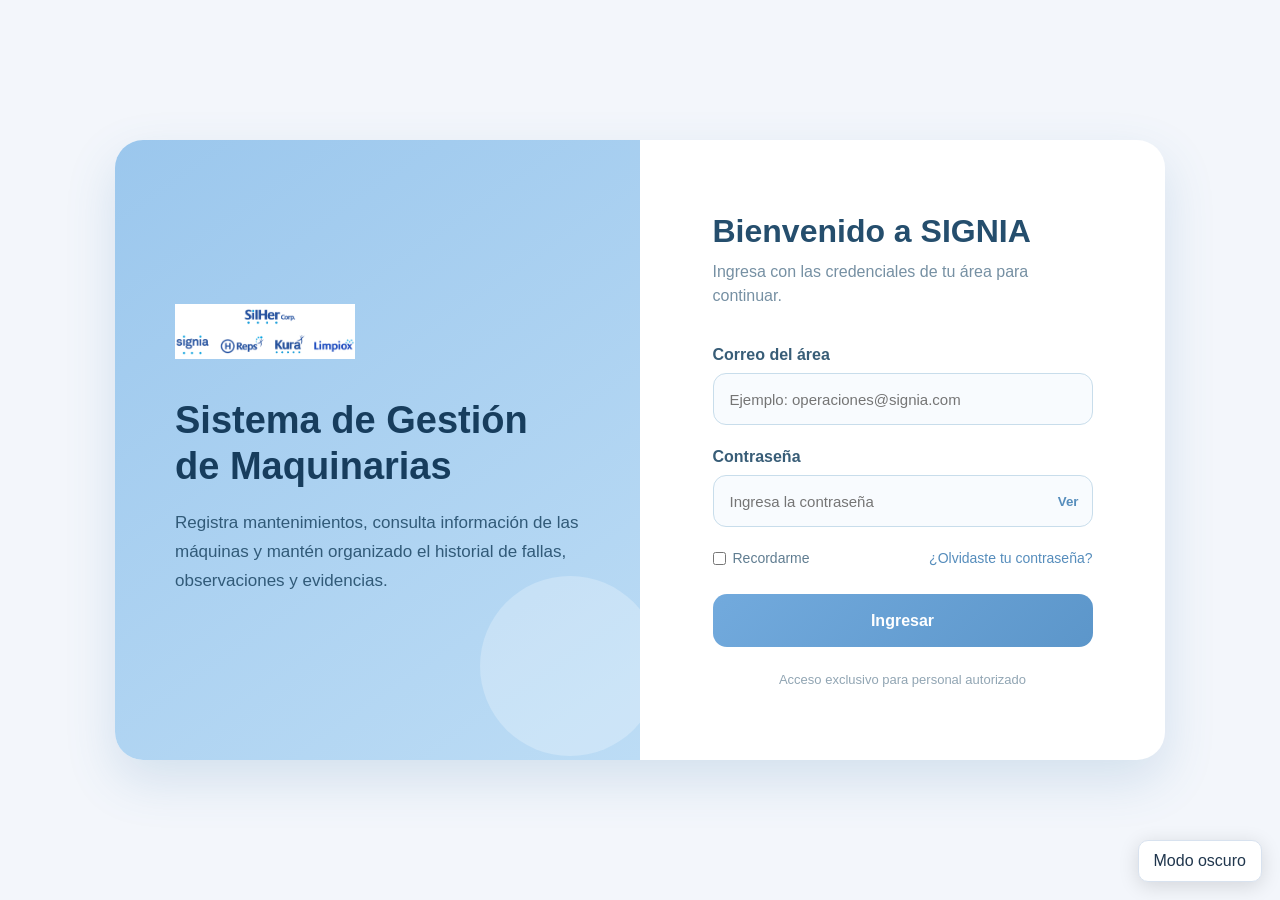
<file: index.html>
<!DOCTYPE html>
<html lang="es">

<head>
    <script src="js/config.js"></script>
    <meta charset="UTF-8">

    <meta
        name="viewport"
        content="width=device-width, initial-scale=1.0"
    >

    <title>Iniciar sesión | SIGNIA</title>

    <link
        rel="stylesheet"
        href="css/estilos.css"
    >
    <link rel="stylesheet" href="css/interfaz.css">
    <script src="js/interfaz.js"></script>
</head>
<body>

    <main class="contenedor-login">

        <!-- PANEL INFORMATIVO -->

        <section class="panel-informativo">

            <div class="contenido-panel">

                <div class="logo-temporal">

                    <img
                        src="css/imagenes/logo-signia.png"
                        alt="Logo de SIGNIA"
                        class="logo"
                    >

                </div>

                <h1>
                    Sistema de Gestión de Maquinarias
                </h1>

                <p>
                    Registra mantenimientos, consulta
                    información de las máquinas y mantén
                    organizado el historial de fallas,
                    observaciones y evidencias.
                </p>

                <div class="decoracion"></div>

            </div>

        </section>


        <!-- PANEL DE INICIO DE SESIÓN -->

        <section class="panel-login">

            <form
                class="formulario-login"
                id="formularioLogin"
            >

                <h2>Bienvenido a SIGNIA</h2>

                <p class="subtitulo">
                    Ingresa con las credenciales
                    de tu área para continuar.
                </p>


                <!-- CORREO -->

                <div class="grupo-campo">

                    <label for="usuario">
                        Correo del área
                    </label>

                    <input
                        type="email"
                        id="usuario"
                        name="usuario"
                        placeholder="Ejemplo: operaciones@signia.com"
                        autocomplete="username"
                        maxlength="200"
                        required
                    >

                </div>


                <!-- CONTRASEÑA -->

                <div class="grupo-campo">

                    <label for="contrasena">
                        Contraseña
                    </label>

                    <div class="campo-contrasena">

                        <input
                            type="password"
                            id="contrasena"
                            name="contrasena"
                            placeholder="Ingresa la contraseña"
                            autocomplete="current-password"
                            required
                        >

                        <button
                            type="button"
                            id="mostrarContrasena"
                            class="boton-mostrar"
                            aria-label="Mostrar contraseña"
                        >
                            Ver
                        </button>

                    </div>

                </div>


                <!-- OPCIONES -->

                <div class="opciones-login">

                    <label class="recordar">

                        <input
                            type="checkbox"
                            id="recordarme"
                        >

                        Recordarme

                    </label>

                    <a
                        href="#"
                        class="enlace"
                        id="olvidasteContrasena"
                    >
                        ¿Olvidaste tu contraseña?
                    </a>

                </div>


                <!-- BOTÓN DE INGRESO -->

                <button
                    type="submit"
                    class="boton-ingresar"
                    id="botonIngresar"
                >
                    Ingresar
                </button>


                <!-- MENSAJES -->

                <p
                    id="mensajeLogin"
                    aria-live="polite"
                ></p>


                <p class="mensaje-seguridad">
                    Acceso exclusivo para personal autorizado
                </p>

            </form>

        </section>

    </main>


    <script>

        // =================================================
        // CONFIGURACIÓN API
        // =================================================

        const API_URL = window.SIGNIA_CONFIG.API_URL;


        // =================================================
        // ELEMENTOS DEL FORMULARIO
        // =================================================

        const formulario =
            document.getElementById(
                "formularioLogin"
            );

        const campoUsuario =
            document.getElementById(
                "usuario"
            );

        const campoContrasena =
            document.getElementById(
                "contrasena"
            );

        const botonMostrar =
            document.getElementById(
                "mostrarContrasena"
            );

        const campoRecordarme =
            document.getElementById(
                "recordarme"
            );

        const mensajeLogin =
            document.getElementById(
                "mensajeLogin"
            );

        const botonIngresar =
            document.getElementById(
                "botonIngresar"
            );

        const enlaceRecuperar =
            document.getElementById(
                "olvidasteContrasena"
            );


        // =================================================
        // ESTILOS DE MENSAJES
        // =================================================

        mensajeLogin.style.marginTop = "15px";
        mensajeLogin.style.textAlign = "center";
        mensajeLogin.style.fontWeight = "600";


        // =================================================
        // MOSTRAR Y OCULTAR CONTRASEÑA
        // =================================================

        botonMostrar.addEventListener(
            "click",
            function () {

                const estaOculta =
                    campoContrasena.type === "password";

                campoContrasena.type =
                    estaOculta
                        ? "text"
                        : "password";

                botonMostrar.textContent =
                    estaOculta
                        ? "Ocultar"
                        : "Ver";

                botonMostrar.setAttribute(
                    "aria-label",
                    estaOculta
                        ? "Ocultar contraseña"
                        : "Mostrar contraseña"
                );

            }
        );


        // =================================================
        // LIMPIAR SESIONES ANTERIORES
        // =================================================

        function limpiarSesionAnterior() {

            const claves = [
                "signia_token",
                "signia_usuario",
                "signia_trabajador"
            ];

            const almacenamientos = [
                localStorage,
                sessionStorage
            ];

            almacenamientos.forEach(
                function (almacenamiento) {

                    claves.forEach(
                        function (clave) {

                            almacenamiento.removeItem(
                                clave
                            );

                        }
                    );

                }
            );
        }


        // =================================================
        // MOSTRAR MENSAJES
        // =================================================

        function mostrarMensaje(
            texto,
            tipo
        ) {

            mensajeLogin.textContent = texto;

            if (tipo === "correcto") {

                mensajeLogin.style.color =
                    "#168a55";

            } else if (tipo === "cargando") {

                mensajeLogin.style.color =
                    "#3979a8";

            } else {

                mensajeLogin.style.color =
                    "#c0392b";

            }

        }


        // =================================================
        // RECUPERACIÓN DE CONTRASEÑA
        // =================================================

        enlaceRecuperar.addEventListener(
            "click",
            function (evento) {

                evento.preventDefault();

                mostrarMensaje(
                    "Solicita al administrador de SIGNIA " +
                    "el restablecimiento de la contraseña " +
                    "de tu área.",
                    "cargando"
                );

            }
        );


        // =================================================
        // INICIAR SESIÓN DEL ÁREA
        // =================================================

        formulario.addEventListener(
            "submit",
            async function (evento) {

                evento.preventDefault();

                const correo =
                    campoUsuario.value
                        .trim()
                        .toLowerCase();

                const contrasena =
                    campoContrasena.value;


                // -----------------------------------------
                // VALIDAR CAMPOS
                // -----------------------------------------

                if (!correo || !contrasena) {

                    mostrarMensaje(
                        "Completa el correo y la contraseña.",
                        "error"
                    );

                    return;
                }


                // -----------------------------------------
                // DESACTIVAR BOTÓN TEMPORALMENTE
                // -----------------------------------------

                botonIngresar.disabled = true;

                botonIngresar.textContent =
                    "Ingresando...";

                mostrarMensaje(
                    "Comprobando credenciales...",
                    "cargando"
                );


                // -----------------------------------------
                // PREPARAR FORMULARIO FASTAPI
                // -----------------------------------------

                const datosFormulario =
                    new URLSearchParams();

                datosFormulario.append(
                    "username",
                    correo
                );

                datosFormulario.append(
                    "password",
                    contrasena
                );


                // -----------------------------------------
                // ENVIAR DATOS AL BACKEND
                // -----------------------------------------

                try {

                    const respuesta = await fetch(
                        `${API_URL}/auth/login`,
                        {
                            method: "POST",

                            headers: {
                                "Content-Type":
                                    "application/x-www-form-urlencoded"
                            },

                            body: datosFormulario
                        }
                    );


                    const resultado =
                        await respuesta.json();


                    // -------------------------------------
                    // VERIFICAR RESPUESTA
                    // -------------------------------------

                    if (!respuesta.ok) {

                        throw new Error(
                            typeof resultado.detail === "string"
                                ? resultado.detail
                                : "No se pudo iniciar sesión."
                        );

                    }


                    if (
                        !resultado.access_token ||
                        !resultado.usuario
                    ) {

                        throw new Error(
                            "El servidor devolvió " +
                            "una respuesta incompleta."
                        );

                    }


                    // -------------------------------------
                    // LIMPIAR DATOS DE SESIONES ANTERIORES
                    // -------------------------------------

                    limpiarSesionAnterior();


                    // -------------------------------------
                    // SELECCIONAR ALMACENAMIENTO
                    // -------------------------------------

                    const almacenamiento =
                        campoRecordarme.checked
                            ? localStorage
                            : sessionStorage;


                    // -------------------------------------
                    // GUARDAR TOKEN INICIAL DE LA CUENTA
                    // -------------------------------------

                    almacenamiento.setItem(
                        "signia_token",
                        resultado.access_token
                    );

                    almacenamiento.setItem(
                        "signia_usuario",
                        JSON.stringify(
                            resultado.usuario
                        )
                    );


                    /*
                     * Todavía NO se guarda
                     * signia_trabajador.
                     *
                     * Ese dato solo se guardará
                     * después de completar
                     * la identificación individual.
                     */


                    // -------------------------------------
                    // MOSTRAR CONFIRMACIÓN
                    // -------------------------------------

                    mostrarMensaje(
                        "Cuenta validada. " +
                        "Ahora debes identificarte " +
                        "como trabajador.",
                        "correcto"
                    );


                    // -------------------------------------
                    // REDIRIGIR A IDENTIFICACIÓN
                    // -------------------------------------

                    window.location.replace(
                        "identificar-trabajador.html"
                    );


                } catch (error) {

                    console.error(
                        "Error al iniciar sesión:",
                        error
                    );

                    mostrarMensaje(
                        error.message ||
                        "Ocurrió un error al iniciar sesión.",
                        "error"
                    );

                    botonIngresar.disabled = false;

                    botonIngresar.textContent =
                        "Ingresar";

                }

            }
        );

    </script>

    <script src="js/activos.js" defer></script>
</body>

</html>
</file>
<file: css/estilos.css>
* {
    box-sizing: border-box;
    margin: 0;
    padding: 0;
}

body {
    min-height: 100vh;
    font-family: Arial, Helvetica, sans-serif;
    background: linear-gradient(135deg, #eef7ff, #dceeff);
    color: #29465b;
    display: flex;
    align-items: center;
    justify-content: center;
    padding: 30px;
}

.contenedor-login {
    width: 100%;
    max-width: 1050px;
    min-height: 620px;
    background-color: #ffffff;
    border-radius: 28px;
    overflow: hidden;
    display: grid;
    grid-template-columns: 1fr 1fr;
    box-shadow: 0 20px 50px rgba(69, 125, 175, 0.18);
}

/* PANEL IZQUIERDO */

.panel-informativo {
    background: linear-gradient(145deg, #9bc7ed, #bcdcf5);
    display: flex;
    align-items: center;
    justify-content: center;
    padding: 60px;
    position: relative;
}

.contenido-panel {
    position: relative;
    z-index: 2;
}

.logo {
    width: 180px;
    max-height: 100px;
    object-fit: contain;
    margin-bottom: 35px;
}

.panel-informativo h1 {
    color: #173d5d;
    font-size: 38px;
    line-height: 1.2;
    margin-bottom: 20px;
}

.panel-informativo p {
    color: #315a78;
    font-size: 17px;
    line-height: 1.7;
}

.decoracion {
    width: 180px;
    height: 180px;
    border-radius: 50%;
    background-color: rgba(255, 255, 255, 0.25);
    position: absolute;
    right: -80px;
    bottom: -160px;
}

/* PANEL DERECHO */

.panel-login {
    display: flex;
    align-items: center;
    justify-content: center;
    padding: 60px;
}

.formulario-login {
    width: 100%;
    max-width: 380px;
}

.formulario-login h2 {
    color: #254e6d;
    font-size: 32px;
    margin-bottom: 10px;
}

.subtitulo {
    color: #7690a3;
    margin-bottom: 38px;
    line-height: 1.5;
}

.grupo-campo {
    margin-bottom: 23px;
}

.grupo-campo label {
    display: block;
    color: #385d77;
    font-weight: 600;
    margin-bottom: 9px;
}

.grupo-campo input {
    width: 100%;
    height: 52px;
    border: 1px solid #c8ddeb;
    border-radius: 13px;
    padding: 0 16px;
    font-size: 15px;
    color: #29465b;
    background-color: #f8fbfe;
    outline: none;
    transition: 0.2s;
}

.grupo-campo input:focus {
    border-color: #79aedd;
    background-color: #ffffff;
    box-shadow: 0 0 0 4px rgba(121, 174, 221, 0.15);
}

.campo-contrasena {
    position: relative;
}

.campo-contrasena input {
    padding-right: 75px;
}

.boton-mostrar {
    position: absolute;
    top: 50%;
    right: 14px;
    transform: translateY(-50%);
    border: none;
    background: transparent;
    color: #568dbc;
    font-weight: 600;
    cursor: pointer;
}

.opciones-login {
    display: flex;
    justify-content: space-between;
    align-items: center;
    gap: 15px;
    margin-bottom: 28px;
    font-size: 14px;
}

.recordar {
    display: flex;
    align-items: center;
    gap: 7px;
    color: #607d91;
}

.enlace {
    color: #568dbc;
    text-decoration: none;
}

.enlace:hover {
    text-decoration: underline;
}

.boton-ingresar {
    width: 100%;
    height: 53px;
    border: none;
    border-radius: 14px;
    background: linear-gradient(135deg, #72aadd, #5c96ca);
    color: white;
    font-size: 16px;
    font-weight: bold;
    cursor: pointer;
    transition: 0.2s;
}

.boton-ingresar:hover {
    transform: translateY(-2px);
    box-shadow: 0 10px 20px rgba(72, 135, 190, 0.25);
}

.mensaje-seguridad {
    margin-top: 25px;
    color: #91a5b3;
    font-size: 13px;
    text-align: center;
}

/* ADAPTACIÓN PARA CELULAR */

@media (max-width: 800px) {
    body {
        padding: 15px;
    }

    .contenedor-login {
        grid-template-columns: 1fr;
    }

    .panel-informativo {
        min-height: 280px;
        padding: 35px;
    }

    .panel-informativo h1 {
        font-size: 29px;
    }

    .panel-login {
        padding: 40px 28px;
    }

    .logo {
        width: 140px;
        margin-bottom: 20px;
    }
}
</file>
<file: css/interfaz.css>
/* Colores del modo claro */
:root {
    color-scheme: light;

    --signia-fondo: #f3f6fb;
    --signia-superficie: #ffffff;
    --signia-texto: #20364d;
    --signia-borde: #d8e2ef;
}

/* Colores del modo oscuro */
:root[data-tema="oscuro"] {
    color-scheme: dark;

    --signia-fondo: #101923;
    --signia-superficie: #1b2938;
    --signia-texto: #e4edf7;
    --signia-borde: #3b5067;
}

body {
    background: var(--signia-fondo);
}

/* Menú lateral */
.menu-lateral {
    background: linear-gradient(175deg, #123f78, #09284e);
    color: #ffffff;
    overflow-y: auto;
    height: 100dvh;
}

.menu-lateral .contenedor-logo h2,
.menu-lateral .contenedor-logo p,
.menu-lateral .opcion {
    color: #eef5ff;
}

.menu-lateral .opcion.activa,
.menu-lateral .opcion:hover {
    background: #1765ba;
    color: #ffffff;
}

/* Grupos desplegables */
.signia-grupo {
    border: 1px solid #ffffff25;
    border-radius: 10px;
}

.signia-grupo[hidden] {
    display: none;
}

.signia-grupo summary {
    cursor: pointer;
    padding: 13px 15px;
    color: #ffffff;
    font-weight: 600;
}

.signia-grupo .opcion {
    display: block;
    margin: 3px 6px 7px;
    font-size: 14px;
    padding: 11px;
}

/* Botón para cambiar el tema */
.signia-tema {
    border: 1px solid var(--signia-borde);
    background: var(--signia-superficie);
    color: var(--signia-texto);
    padding: 11px 15px;
    border-radius: 10px;
    cursor: pointer;
    font: inherit;
    margin-top: 12px;
}

body > .signia-tema {
    position: fixed;
    right: 18px;
    bottom: 18px;
    z-index: 100;
    box-shadow: 0 4px 20px #0002;
}

.signia-tema:focus-visible,
.signia-grupo summary:focus-visible {
    outline: 3px solid #fbbf24;
    outline-offset: 3px;
}

/* Fondos y textos en modo oscuro */
:root[data-tema="oscuro"] body {
    color: var(--signia-texto);
    background: var(--signia-fondo);
}

:root[data-tema="oscuro"] :is(
    .contenido-principal,
    .contenido
) {
    color: var(--signia-texto);
}

:root[data-tema="oscuro"] :is(
    .tarjeta,
    .tarjeta-resumen,
    .grupo-dashboard,
    .panel-grafico,
    .datos-usuario,
    .tarjeta-accion,
    .formulario,
    .contenedor-login,
    .login-container,
    .tarjeta-login,
    .panel-login,
    .formulario-login
) {
    background: var(--signia-superficie);
    color: var(--signia-texto);
    border-color: var(--signia-borde);
}

:root[data-tema="oscuro"] :is(
    h1,
    h2,
    h3,
    h4,
    p,
    label,
    td,
    th,
    .titulo-grupo-dashboard,
    .descripcion-grupo-dashboard,
    .titulo-seccion
) {
    color: var(--signia-texto);
}

/* Campos de formularios */
:root[data-tema="oscuro"] :is(
    input,
    select,
    textarea
) {
    background: #122131;
    color: #eef5ff;
    border-color: var(--signia-borde);
}

:root[data-tema="oscuro"] :is(
    input,
    textarea
)::placeholder {
    color: #a8b9ce;
}

/* Tablas */
:root[data-tema="oscuro"] :is(
    th,
    thead
) {
    background: #233a53;
}

:root[data-tema="oscuro"] td {
    border-color: var(--signia-borde);
}

:root[data-tema="oscuro"] :is(
    tbody tr:nth-child(even),
    tbody tr:hover
) {
    background: #233549;
}

:root[data-tema="oscuro"] .busqueda-rapida {
    background: #233a53;
}

/* Pantallas grandes */
@media (min-width: 1000px) {
    .contenido-principal {
        padding: 28px 30px;
    }

    .grupo-dashboard {
        padding: 20px;
    }

    .tarjeta-resumen {
        padding: 18px;
    }
}

/* Celulares */
@media (max-width: 700px) {
    body {
        display: block;
    }

    .menu-lateral {
        position: relative;
        width: 100%;
        min-height: 0;
        height: auto;
        padding: 16px;
    }

    .menu-lateral .contenedor-logo {
        margin-bottom: 16px;
    }

    .contenido-principal {
        margin-left: 0;
        width: 100%;
        padding: 20px 14px;
    }

    .barra-superior {
        flex-wrap: wrap;
        gap: 14px;
    }

    .grid-dashboard {
        grid-template-columns: 1fr !important;
    }

    .menu-lateral .cerrar-sesion {
        margin-top: 16px;
    }
}
/* =========================================
   MEJORA VISUAL: MANTENIMIENTOS
   ========================================= */

/* Colores para esta pantalla */
:root {
    --mant-superficie: #ffffff;
    --mant-fondo-suave: #f5f8fc;
    --mant-texto: #21364d;
    --mant-secundario: #5d7087;
    --mant-borde: #dce5ef;
    --mant-hover: #edf4fd;
    --mant-encabezado: #edf3fa;
}

:root[data-tema="oscuro"] {
    --mant-superficie: #192637;
    --mant-fondo-suave: #142131;
    --mant-texto: #edf3fb;
    --mant-secundario: #afc0d4;
    --mant-borde: #33465d;
    --mant-hover: #22374e;
    --mant-encabezado: #23374f;
}

/* Espacio general */
.contenedor-mantenimientos {
    padding: 8px 0 24px;
}

/* Tarjetas de indicadores */
.resumen-mantenimientos {
    display: grid;
    grid-template-columns: repeat(4, minmax(0, 1fr));
    gap: 14px;
    margin-bottom: 24px;
}

.tarjeta-resumen-mantenimiento {
    background: var(--mant-superficie);
    border: 1px solid var(--mant-borde);
    border-radius: 14px;
    padding: 18px 20px;
    min-width: 0;
    box-shadow: 0 4px 14px rgb(0 0 0 / 4%);
}

.tarjeta-resumen-mantenimiento span {
    display: block;
    color: var(--mant-secundario);
    font-size: 13px;
    line-height: 1.5;
    margin-bottom: 8px;
}

.tarjeta-resumen-mantenimiento strong {
    display: block;
    color: var(--mant-texto);
    font-size: 29px;
    font-weight: 700;
    line-height: 1.2;
    font-variant-numeric: tabular-nums;
}

/* Separar los indicadores de máquinas
   de los indicadores de mantenimiento */
.tarjeta-resumen-mantenimiento:nth-child(n + 5) {
    background: var(--mant-fondo-suave);
}

/* Colores legibles de los números */
:root[data-tema="oscuro"]
.tarjeta-resumen-mantenimiento .numero-preventivo {
    color: #67e8aa !important;
}

:root[data-tema="oscuro"]
.tarjeta-resumen-mantenimiento .numero-correctivo,
:root[data-tema="oscuro"]
.tarjeta-resumen-mantenimiento .numero-falla {
    color: #ff9090 !important;
}

:root[data-tema="oscuro"]
.tarjeta-resumen-mantenimiento .numero-revision {
    color: #ffd166 !important;
}

/* Contenedor de la tabla */
.contenedor-tabla {
    background: var(--mant-superficie);
    color: var(--mant-texto);
    border: 1px solid var(--mant-borde);
    border-radius: 16px;
    padding: 24px;
    overflow-x: auto;
    box-shadow: 0 6px 20px rgb(0 0 0 / 4%);
}

/* Título y búsqueda */
.encabezado-tabla {
    display: flex;
    justify-content: space-between;
    align-items: center;
    flex-wrap: wrap;
    gap: 18px;
    margin-bottom: 22px;
}

.contenedor-tabla .encabezado-tabla h2 {
    color: var(--mant-texto);
    font-size: 21px;
    line-height: 1.35;
    margin: 0 0 6px;
}

.contenedor-tabla .encabezado-tabla p {
    color: var(--mant-secundario);
    font-size: 14px;
    line-height: 1.6;
    margin: 0;
    max-width: 600px;
}

.contenedor-tabla .buscador {
    width: 290px;
    max-width: 100%;
    min-width: 0;
    padding: 12px 14px;
    background: var(--mant-fondo-suave);
    color: var(--mant-texto);
    border: 1px solid var(--mant-borde);
    border-radius: 10px;
    font-size: 14px;
}

.contenedor-tabla .buscador::placeholder {
    color: var(--mant-secundario);
    opacity: 1;
}

.contenedor-tabla .buscador:focus {
    outline: 2px solid #60a5fa;
    outline-offset: 2px;
}

/* Tabla: filas uniformes y texto legible */
#tablaMantenimientos {
    width: 100%;
    min-width: 900px;
    border-collapse: separate;
    border-spacing: 0;
}

#tablaMantenimientos thead th {
    background: var(--mant-encabezado);
    color: var(--mant-texto);
    border-bottom: 1px solid var(--mant-borde);
    padding: 15px 12px;
    font-size: 12px;
    font-weight: 700;
    text-align: left;
    white-space: nowrap;
}

#tablaMantenimientos tbody tr,
#tablaMantenimientos tbody tr:nth-child(even) {
    background: var(--mant-superficie);
}

#tablaMantenimientos tbody tr:hover {
    background: var(--mant-hover);
}

#tablaMantenimientos tbody td {
    background: transparent;
    color: var(--mant-texto);
    border-bottom: 1px solid var(--mant-borde);
    padding: 17px 12px;
    font-size: 14px;
    line-height: 1.5;
    vertical-align: middle;
}

#tablaMantenimientos tbody td:first-child {
    font-weight: 700;
}

#tablaMantenimientos td :is(strong, p, small) {
    color: inherit;
}

#tablaMantenimientos td small {
    display: block;
    color: var(--mant-secundario);
    font-size: 12px;
    margin-top: 3px;
}

/* Valores numéricos alineados */
#tablaMantenimientos :is(th, td):nth-child(n + 4):nth-child(-n + 7) {
    text-align: center;
    font-variant-numeric: tabular-nums;
}

/* Controles de acciones */
#tablaMantenimientos td:last-child {
    min-width: 170px;
}

#tablaMantenimientos td select {
    display: block;
    width: 100%;
    min-height: 36px;
    background: var(--mant-fondo-suave);
    color: var(--mant-texto);
    border: 1px solid var(--mant-borde);
    border-radius: 8px;
    padding: 7px 9px;
    margin-bottom: 8px;
    font-size: 13px;
}

#tablaMantenimientos td :is(button, a) {
    display: inline-flex;
    align-items: center;
    justify-content: center;
    min-height: 34px;
    padding: 7px 10px;
    margin: 0 5px 5px 0;
    border-radius: 7px;
    font-size: 12px;
    font-weight: 600;
    text-decoration: none;
    cursor: pointer;
}

/* Mensajes de carga y estado */
.contenedor-tabla .estado {
    color: var(--mant-secundario);
}

/* Botón de cierre de sesión */
.menu-lateral .cerrar-sesion {
    background: rgb(255 255 255 / 10%);
    color: #edf3fb;
    border: 1px solid rgb(255 255 255 / 20%);
}

.menu-lateral .cerrar-sesion:hover {
    background: rgb(255 255 255 / 18%);
}

/* Botón del tema integrado en el menú */
.menu-lateral .signia-tema {
    background: #102b49;
    color: #ffffff;
    border: 1px solid #55718f;
}

/* Adaptación a pantallas pequeñas */
@media (max-width: 1100px) {
    .resumen-mantenimientos {
        grid-template-columns: repeat(2, minmax(0, 1fr));
    }
}

@media (max-width: 700px) {
    .contenedor-mantenimientos {
        padding: 8px 0;
    }

    .contenedor-tabla {
        padding: 16px;
    }

    .encabezado-tabla {
        align-items: stretch;
    }

    .contenedor-tabla .buscador {
        width: 100%;
    }

    .tarjeta-resumen-mantenimiento {
        padding: 15px;
    }

    .tarjeta-resumen-mantenimiento strong {
        font-size: 25px;
    }
}
/* ==========================================
   CORRECCIÓN DE CONTRASTE EN MODO OSCURO
   Usuarios, reportes e historial de máquinas
   ========================================== */

/* Contenedores que antes conservaban fondo blanco */
:root[data-tema="oscuro"] :is(
    .tarjeta-usuarios,
    .tarjeta-reporte,
    .indicador-reporte,
    .registro,
    .item-falla
) {
    background: #1b2938;
    color: #edf3fb;
    border-color: #40536a;
}

/* Títulos, etiquetas y contenido de esas secciones */
:root[data-tema="oscuro"] :is(
    .tarjeta-usuarios,
    .tarjeta-reporte,
    .indicador-reporte,
    .registro,
    .datos-equipo,
    .item-falla
) :is(
    h1,
    h2,
    h3,
    h4,
    p,
    label,
    strong,
    small,
    li,
    dt,
    dd
) {
    color: #edf3fb;
}

/* Indicadores numéricos de reportes */
:root[data-tema="oscuro"] .indicador-reporte > span {
    color: #b9c9dc;
}

:root[data-tema="oscuro"] .indicador-reporte strong {
    color: #ffffff;
}

/* Datos de las máquinas y archivos */
:root[data-tema="oscuro"] :is(
    .dato,
    .archivo-item,
    .sin-archivos,
    .sin-registros
) {
    background: #142131;
    color: #dce7f5;
    border-color: #40536a;
}

:root[data-tema="oscuro"] .dato span {
    color: #b9c9dc;
}

:root[data-tema="oscuro"] :is(
    .dato strong,
    .archivo-nombre,
    .titulo-archivos,
    .titulo-fallas,
    .detalle-registro,
    .detalle-registro strong,
    .estado-falla-texto
) {
    color: #edf3fb;
}

:root[data-tema="oscuro"] :is(
    .fecha-registro,
    .cargando-archivo,
    .estado-lista
) {
    color: #b9c9dc;
}

/* Fallas pendientes: rojo oscuro con texto claro */
:root[data-tema="oscuro"] .item-falla.pendiente {
    background: #3b202b;
    border: 1px solid #a95565;
    color: #ffe5ea;
}

:root[data-tema="oscuro"] .item-falla.pendiente :is(
    p,
    strong,
    small,
    .estado-falla-texto
) {
    color: #ffe5ea;
}

/* Fallas solucionadas: verde oscuro con texto claro */
:root[data-tema="oscuro"] .item-falla.solucionada {
    background: #17372d;
    border: 1px solid #42866c;
    color: #dcfce7;
}

:root[data-tema="oscuro"] .item-falla.solucionada :is(
    p,
    strong,
    small,
    .estado-falla-texto
) {
    color: #dcfce7;
}

/* Separadores del historial */
:root[data-tema="oscuro"] :is(
    .registro,
    .seccion-fallas,
    .cabecera-registro
) {
    border-color: #40536a;
}

/* Tablas de usuarios y reportes */
:root[data-tema="oscuro"] :is(
    .tabla-usuarios,
    .tabla-reportes
) {
    background: #1b2938;
    color: #edf3fb;
}

:root[data-tema="oscuro"] :is(
    .tabla-usuarios,
    .tabla-reportes
) thead th {
    background: #263c54;
    color: #ffffff;
    border-color: #40536a;
}

:root[data-tema="oscuro"] :is(
    .tabla-usuarios,
    .tabla-reportes
) tbody tr {
    background: #1b2938;
}

:root[data-tema="oscuro"] :is(
    .tabla-usuarios,
    .tabla-reportes
) tbody tr:nth-child(even) {
    background: #203143;
}

:root[data-tema="oscuro"] :is(
    .tabla-usuarios,
    .tabla-reportes
) tbody tr:hover {
    background: #2a4159;
}

:root[data-tema="oscuro"] :is(
    .tabla-usuarios,
    .tabla-reportes
) td {
    background: transparent;
    color: #edf3fb;
    border-color: #40536a;
}

/* Texto adicional dentro de las tablas */
:root[data-tema="oscuro"] :is(
    .tabla-usuarios,
    .tabla-reportes
) td :is(p, strong, small) {
    color: #edf3fb;
}

/* Etiquetas: cada color incluye su propio fondo */
:root[data-tema="oscuro"] .etiqueta-activo {
    background: #164b38;
    color: #baf7d6;
}

:root[data-tema="oscuro"] .etiqueta-inactivo {
    background: #572635;
    color: #ffd5dd;
}

:root[data-tema="oscuro"] .etiqueta-rol {
    background: #234a70;
    color: #d5ebff;
}

/* Mensajes de confirmación y error */
:root[data-tema="oscuro"] .mensaje.correcto {
    background: #17372d;
    color: #baf7d6;
    border-color: #42866c;
}

:root[data-tema="oscuro"] .mensaje.error {
    background: #3b202b;
    color: #ffd5dd;
    border-color: #a95565;
}

:root[data-tema="oscuro"] .error-archivo {
    color: #ffb4bf;
}

/* Campos y listas desplegables */
:root[data-tema="oscuro"] :is(
    .tarjeta-usuarios,
    .tarjeta-reporte
) :is(input, select, textarea) {
    background: #122131;
    color: #edf3fb;
    border-color: #526a84;
}

:root[data-tema="oscuro"] :is(
    .tarjeta-usuarios,
    .tarjeta-reporte
) input::placeholder {
    color: #b9c9dc;
    opacity: 1;
}

:root[data-tema="oscuro"] select option {
    background: #122131;
    color: #edf3fb;
}

/* Mantener las etiquetas de botones legibles */
:root[data-tema="oscuro"] :is(
    .boton-crear,
    .boton-estado,
    .boton-filtrar,
    .boton-exportar,
    .boton-imprimir,
    .boton-eliminar-registro,
    .boton-solucionar-falla,
    .boton-archivo
) {
    color: #ffffff;
}
/* REGISTRO ORGANIZADO EN SECCIONES */

.registro-seccion {
    margin-bottom: 18px;
    border: 1px solid var(--signia-borde);
    border-radius: 16px;
    background: var(--signia-superficie);
    color: var(--signia-texto);
    overflow: hidden;
    scroll-margin-top: 20px;
}

.registro-seccion > summary {
    display: flex;
    align-items: center;
    gap: 14px;
    padding: 20px;
    cursor: pointer;
    list-style: none;
}

.registro-seccion > summary::-webkit-details-marker {
    display: none;
}

.registro-seccion > summary::after {
    content: "+";
    margin-left: auto;
    font-size: 25px;
    color: var(--signia-texto);
}

.registro-seccion[open] > summary::after {
    content: "−";
}

.registro-seccion[open] > summary {
    border-bottom: 1px solid var(--signia-borde);
}

.registro-numero {
    display: inline-flex;
    align-items: center;
    justify-content: center;
    flex-shrink: 0;
    width: 38px;
    height: 38px;
    border-radius: 12px;
    background: #1765ba;
    color: #ffffff;
    font-size: 16px;
    font-weight: 700;
}

.registro-textos {
    display: flex;
    flex-direction: column;
    gap: 5px;
}

.registro-textos strong {
    color: var(--signia-texto);
    font-size: 17px;
}

.registro-textos small {
    color: #52677f;
    font-size: 13px;
    line-height: 1.5;
}

:root[data-tema="oscuro"] .registro-textos small {
    color: #b9c9dc;
}

.registro-contenido {
    padding: 20px;
}

.registro-contenido > .tarjeta {
    margin: 0 0 18px;
    padding: 0;
    border: none;
    box-shadow: none;
    background: transparent;
}

.registro-continuar {
    display: block;
    margin: 18px 0 0 auto;
    padding: 12px 20px;
    background: #1765ba;
    color: #ffffff;
    border: none;
    border-radius: 10px;
    font-size: 14px;
    font-weight: 600;
    cursor: pointer;
}

.registro-continuar:hover {
    background: #104f95;
}

.registro-continuar:focus-visible,
.registro-seccion > summary:focus-visible {
    outline: 3px solid #e8a317;
    outline-offset: 3px;
}

/* Evidencias legibles en modo oscuro */
:root[data-tema="oscuro"] .registro-contenido :is(
    .selector-archivos,
    .archivo-item,
    .vista-previa
) {
    background: #142131;
    color: #edf3fb;
    border-color: #526a84;
}

:root[data-tema="oscuro"] .registro-contenido
.selector-archivos :is(strong, small, span) {
    color: #edf3fb;
}

@media (max-width: 700px) {
    .registro-seccion > summary {
        padding: 16px;
    }

    .registro-contenido {
        padding: 16px;
    }

    .registro-textos strong {
        font-size: 15px;
    }

    .registro-continuar {
        width: 100%;
    }
}
/* RESUMEN DE ATENCIÓN DEL PANEL */

.resumen-atencion {
    background: var(--signia-superficie);
    color: var(--signia-texto);
    border: 1px solid var(--signia-borde);
    border-radius: 18px;
    padding: 24px;
    margin-bottom: 24px;
}

.atencion-encabezado {
    display: flex;
    align-items: center;
    justify-content: space-between;
    flex-wrap: wrap;
    gap: 16px;
    margin-bottom: 22px;
}

.resumen-atencion h2 {
    color: var(--signia-texto);
    font-size: 22px;
    margin: 0 0 7px;
}

.atencion-encabezado p {
    color: #52677f;
    font-size: 14px;
    line-height: 1.6;
    margin: 0;
}

.atencion-acceso {
    display: inline-flex;
    align-items: center;
    justify-content: center;
    background: #1765ba;
    color: #ffffff;
    border-radius: 10px;
    padding: 11px 16px;
    font-size: 14px;
    font-weight: 600;
    text-decoration: none;
}

.atencion-acceso:hover {
    background: #104f95;
}

.atencion-acceso:focus-visible {
    outline: 3px solid #e8a317;
    outline-offset: 3px;
}

.atencion-indicadores {
    display: grid;
    grid-template-columns: repeat(3, minmax(0, 1fr));
    gap: 16px;
}

.atencion-item {
    min-width: 0;
    border: 1px solid var(--signia-borde);
    border-top: 4px solid #1765ba;
    border-radius: 12px;
    padding: 20px;
    background: var(--signia-fondo);
}

.resumen-atencion .atencion-item h3 {
    color: var(--signia-texto);
    font-size: 14px;
    line-height: 1.5;
    margin: 0 0 12px;
}

.atencion-item > strong {
    display: block;
    color: var(--signia-texto);
    font-size: 36px;
    line-height: 1.2;
    margin-bottom: 12px;
    font-variant-numeric: tabular-nums;
}

.resumen-atencion .atencion-item p {
    color: #52677f;
    font-size: 13px;
    line-height: 1.6;
    margin: 0 0 12px;
}

.atencion-item small {
    display: block;
    color: #52677f;
    font-size: 11px;
    line-height: 1.5;
}

.atencion-roja {
    border-top-color: #dc4545;
}

.atencion-amarilla {
    border-top-color: #d39216;
}

.atencion-azul {
    border-top-color: #3482df;
}

.resumen-atencion .atencion-nota {
    color: #52677f;
    font-size: 12px;
    line-height: 1.7;
    margin: 18px 0 0;
}

:root[data-tema="oscuro"]
.resumen-atencion :is(
    .atencion-encabezado p,
    .atencion-item p,
    .atencion-item small,
    .atencion-nota
) {
    color: #b9c9dc;
}

@media (max-width: 1000px) {
    .atencion-indicadores {
        grid-template-columns: 1fr;
    }
}

@media (max-width: 700px) {
    .resumen-atencion {
        padding: 18px;
    }

    .atencion-acceso {
        width: 100%;
    }
}
/* Contraste del panel del técnico */
:root[data-tema="oscuro"] #panelOperativo {
    background: #1b2938;
    color: #edf3fb;
    border: 1px solid #40536a;
    box-shadow: none;
}

:root[data-tema="oscuro"]
#panelOperativo .mensaje-bienvenida {
    background: #142131;
    color: #edf3fb;
    margin-bottom: 0;
}

:root[data-tema="oscuro"] #panelOperativo h2 {
    color: #ffffff;
}

:root[data-tema="oscuro"] #panelOperativo p {
    color: #c3d1e2;
}

/* Buscador del panel principal */
:root[data-tema="oscuro"]
.contenido-principal > section.buscador {
    background: #203a55;
    color: #edf3fb;
    border: 1px solid #40536a;
}

:root[data-tema="oscuro"]
.contenido-principal > section.buscador h2 {
    color: #ffffff;
}

:root[data-tema="oscuro"]
.contenido-principal > section.buscador p {
    color: #c3d1e2;
}
/* MENÚ Y DISTRIBUCIÓN PARA TELÉFONOS */

.barra-movil {
    display: none;
}

@media (max-width: 700px) {
    .barra-movil {
        display: flex;
        align-items: center;
        justify-content: space-between;
        gap: 12px;
        position: sticky;
        top: 0;
        z-index: 200;
        width: 100%;
        padding: 12px 16px;
        background: #12365d;
        color: #ffffff;
        border-bottom: 1px solid #ffffff25;
    }

    .barra-movil > strong {
        color: #ffffff;
        font-size: 20px;
        letter-spacing: 1px;
    }

    .boton-menu-movil {
        min-height: 44px;
        padding: 10px 14px;
        border: 1px solid #ffffff70;
        border-radius: 9px;
        background: #ffffff12;
        color: #ffffff;
        font: inherit;
        font-size: 14px;
        cursor: pointer;
    }

    .boton-menu-movil:focus-visible {
        outline: 3px solid #fbbf24;
        outline-offset: 2px;
    }

    /* Se oculta solo cuando existe el botón móvil.
       Si JavaScript falla, el menú original sigue visible. */
    body:has(> .barra-movil) .menu-lateral {
        display: none;
    }

    body:has(> .barra-movil) .menu-lateral.menu-abierto {
        display: flex;
        position: relative;
        width: 100%;
        height: auto;
        min-height: 0;
        padding: 16px;
    }

    .menu-lateral .contenedor-logo {
        margin-bottom: 16px;
    }

    .menu-lateral .logo {
        width: 110px;
    }

    .contenido-principal {
        width: 100%;
        min-width: 0;
        margin-left: 0;
        padding: 20px 14px;
    }

    .barra-superior {
        gap: 16px;
        margin-bottom: 20px;
    }

    .barra-superior h1 {
        font-size: 26px;
        line-height: 1.2;
    }

    .datos-usuario {
        max-width: 100%;
        min-width: 0;
    }

    .datos-usuario strong {
        overflow-wrap: anywhere;
    }

    /* Panel: una columna */
    #resumenAdministrativo,
    .grid-dashboard,
    .bloque-criticidad,
    .acciones {
        grid-template-columns: minmax(0, 1fr) !important;
    }

    .grupo-dashboard,
    .panel-grafico,
    .tarjeta-accion {
        min-width: 0;
    }

    /* Formularios: una columna */
    .campos,
    .formulario-usuario,
    .filtros-reporte {
        grid-template-columns: minmax(0, 1fr);
    }

    .campo-completo {
        grid-column: 1 / -1;
    }

    /* Buscador del panel */
    .contenido-principal > section.buscador {
        flex-direction: column;
        align-items: stretch;
        gap: 16px;
        padding: 20px;
    }

    .formulario-busqueda {
        width: 100%;
        min-width: 0;
    }

    .formulario-busqueda input {
        min-width: 0;
        width: 100%;
    }

    /* Texto de campos cómodo de leer */
    .contenido-principal :is(input, select, textarea) {
        font-size: 16px;
    }

    /* Desplazar las tablas dentro de su contenedor */
    .tabla-contenedor,
    .contenedor-tabla,
    .panel-grafico {
        max-width: 100%;
        overflow-x: auto;
    }
}
/* GRÁFICOS CIRCULARES DEL PANEL */

.graficos-circulares {
    display: grid;
    grid-template-columns: repeat(2, minmax(0, 1fr));
    gap: 20px;
    width: 100%;
    grid-column: 1 / -1;
    margin-bottom: 24px;
}

.grafico-tarjeta {
    min-width: 0;
    padding: 24px;
    border: 1px solid var(--signia-borde);
    border-radius: 18px;
    background: var(--signia-superficie);
    color: var(--signia-texto);
}

.grafico-tarjeta h2 {
    margin: 0 0 8px;
    font-size: 20px;
    color: var(--signia-texto);
}

.grafico-tarjeta .grafico-descripcion,
.grafico-tarjeta .grafico-mensaje {
    color: #52677f;
    font-size: 13px;
    line-height: 1.6;
}

.grafico-descripcion {
    margin: 0 0 22px;
}

.grafico-mensaje {
    margin: 18px 0 0;
}

.grafico-cuerpo {
    display: flex;
    align-items: center;
    justify-content: center;
    flex-wrap: wrap;
    gap: 24px;
}

.grafico-dona {
    display: grid;
    place-items: center;
    flex-shrink: 0;
    width: 180px;
    height: 180px;
    border-radius: 50%;
    background: var(--signia-borde);
}

.grafico-centro {
    display: flex;
    flex-direction: column;
    align-items: center;
    justify-content: center;
    width: 126px;
    height: 126px;
    border-radius: 50%;
    background: var(--signia-superficie);
}

.grafico-centro strong {
    color: var(--signia-texto);
    font-size: 36px;
    line-height: 1.2;
}

.grafico-centro span {
    color: #52677f;
    font-size: 13px;
    margin-top: 5px;
}

.grafico-leyenda {
    flex: 1 1 200px;
    min-width: 0;
    padding: 0;
    margin: 0;
    list-style: none;
}

.grafico-leyenda li {
    display: flex;
    align-items: center;
    gap: 9px;
    padding: 11px 0;
    border-bottom: 1px solid var(--signia-borde);
    font-size: 13px;
    color: var(--signia-texto);
}

.grafico-leyenda li:last-child {
    border-bottom: none;
}

.grafico-punto {
    width: 11px;
    height: 11px;
    border-radius: 50%;
    flex-shrink: 0;
}

.grafico-nombre {
    flex: 1;
    min-width: 0;
}

.grafico-leyenda strong {
    color: var(--signia-texto);
    white-space: nowrap;
    font-size: 13px;
    font-variant-numeric: tabular-nums;
}

:root[data-tema="oscuro"] .grafico-tarjeta :is(
    .grafico-descripcion,
    .grafico-mensaje,
    .grafico-centro span
) {
    color: #b9c9dc;
}

@media (max-width: 1100px) {
    .graficos-circulares {
        grid-template-columns: minmax(0, 1fr);
    }
}

@media (max-width: 700px) {
    .grafico-tarjeta {
        padding: 18px;
    }

    .grafico-cuerpo {
        flex-direction: column;
    }

    .grafico-leyenda {
        width: 100%;
        flex: auto;
    }
}
/* IDENTIFICACIÓN DEL TRABAJADOR: MODO OSCURO */

:root[data-tema="oscuro"] .panel-informativo {
    background: linear-gradient(145deg, #123f70, #102b49);
}

:root[data-tema="oscuro"] .panel-informativo h1 {
    color: #ffffff;
}

:root[data-tema="oscuro"] .panel-informativo p {
    color: #d6e6f8;
}

:root[data-tema="oscuro"] .tarjeta-identificacion {
    background: #19293a;
    color: #edf3fb;
    border: 1px solid #405870;
    box-shadow: 0 16px 40px rgba(0, 0, 0, 0.2);
}

:root[data-tema="oscuro"] .tarjeta-identificacion h2,
:root[data-tema="oscuro"] .campo-trabajador label {
    color: #ffffff;
}

:root[data-tema="oscuro"] .tarjeta-identificacion p {
    color: #c3d3e5;
}

:root[data-tema="oscuro"] .area-identificacion {
    color: #93c5fd;
}

:root[data-tema="oscuro"] .campo-trabajador input {
    background: #0f1e2e;
    color: #ffffff;
    border: 1px solid #617b96;
    font-size: 16px;
}

:root[data-tema="oscuro"] .campo-trabajador input:focus {
    outline: 2px solid #80baff;
    outline-offset: 2px;
}

:root[data-tema="oscuro"] .campo-trabajador input:disabled,
:root[data-tema="oscuro"] .campo-trabajador input[readonly] {
    background: #26394d;
    color: #e5edf7;
    opacity: 1;
}

:root[data-tema="oscuro"] .boton-identificar {
    background: #246ac0;
    color: #ffffff;
}

:root[data-tema="oscuro"] .boton-volver {
    color: #a5cfff;
}

:root[data-tema="oscuro"] .mensaje-identificacion.identificacion-error {
    color: #ffb4bf;
}

:root[data-tema="oscuro"] .mensaje-identificacion.identificacion-exito {
    color: #86efac;
}
/* ORDEN Y ESPACIADO DEL PANEL PRINCIPAL */

/* Cada sección principal ocupa una fila completa */
#resumenAdministrativo {
    display: flex;
    flex-direction: column;
    gap: 24px;
}

#resumenAdministrativo > * {
    width: 100%;
    min-width: 0;
    margin-bottom: 0;
}

/* Respetar la visibilidad por rol */
#resumenAdministrativo.oculto,
#resumenAdministrativo[hidden] {
    display: none !important;
}

/* El total ya se muestra dentro de los anillos */
#resumenGeneral.total-repetido {
    display: none !important;
}

/* Dos anillos juntos y ranking debajo */
#graficosCirculares {
    display: grid;
    grid-template-columns: repeat(2, minmax(0, 1fr));
    gap: 20px;
    margin: 0;
}

#graficosCirculares .panel-analisis-encabezado,
#graficosCirculares .ranking-integrado {
    grid-column: 1 / -1;
}

/* Evitar tarjetas excesivamente altas */
#resumenAdministrativo .grupo-dashboard {
    min-height: 0;
    margin-bottom: 0;
    padding: 22px;
}

#resumenAdministrativo .tarjeta-resumen {
    min-width: 0;
    min-height: 0;
}

/* Separación respecto al buscador */
.contenido-principal > section.buscador {
    margin-bottom: 24px;
}

/* Acciones al final del resumen */
.seccion-acciones {
    margin-top: 28px;
}

.seccion-acciones .acciones {
    display: grid;
    grid-template-columns: repeat(3, minmax(0, 1fr));
    gap: 16px;
}

.seccion-acciones .tarjeta-accion {
    min-width: 0;
    margin: 0;
}

/* Adaptación a tablet y celular */
@media (max-width: 1100px) {
    #graficosCirculares {
        grid-template-columns: minmax(0, 1fr);
    }

    .seccion-acciones .acciones {
        grid-template-columns: repeat(2, minmax(0, 1fr));
    }
}

@media (max-width: 700px) {
    #resumenAdministrativo {
        gap: 18px;
    }

    .seccion-acciones .acciones {
        grid-template-columns: minmax(0, 1fr);
    }
}
/* DISTRIBUCIÓN DEL PANEL Y TENDENCIA DIARIA */

#graficosCirculares {
    display: grid;
    grid-template-columns: repeat(2, minmax(0, 1fr));
    gap: 20px;
}

/* El encabezado ocupa toda la fila: evita el espacio vacío */
#graficosCirculares > .panel-analisis-encabezado {
    grid-column: 1 / -1;
    order: 0;
}

/* Primera fila: estado operativo y tendencia */
#graficosCirculares > .grafico-tarjeta {
    order: 10;
    min-width: 0;
}

#graficosCirculares > #tarjetaTendencia {
    order: 20;
}

/* Segunda fila: criticidad y ranking */
#graficosCirculares > .grafico-tarjeta:nth-of-type(2) {
    order: 30;
}

#graficosCirculares > .ranking-integrado {
    grid-column: auto;
    order: 40;
}

.tendencia-filtros {
    display: grid;
    grid-template-columns: 1fr 1fr;
    gap: 12px;
    margin: 16px 0;
}

.tendencia-filtros label {
    display: flex;
    flex-direction: column;
    gap: 7px;
    color: var(--signia-texto);
    font-size: 13px;
    font-weight: 600;
}

.tendencia-filtros select {
    min-width: 0;
    width: 100%;
    min-height: 42px;
    padding: 9px;
    border: 1px solid var(--signia-borde);
    border-radius: 9px;
    background: var(--signia-superficie);
    color: var(--signia-texto);
    font: inherit;
}

.tendencia-lienzo {
    width: 100%;
    min-width: 0;
}

.tendencia-lienzo svg {
    display: block;
    width: 100%;
    height: auto;
}

.tendencia-lienzo svg text {
    fill: var(--signia-texto);
    font-family: Arial, sans-serif;
    font-size: 12px;
}

.tendencia-rejilla {
    stroke: var(--signia-borde);
    stroke-width: 1;
}

.tendencia-linea {
    fill: none;
    stroke: #3b82f6;
    stroke-width: 3;
    stroke-linejoin: round;
    stroke-linecap: round;
}

.tendencia-punto {
    fill: #2563eb;
    stroke: var(--signia-superficie);
    stroke-width: 1.5;
}

.tendencia-tarjeta .tendencia-estado,
.tendencia-tarjeta .tendencia-nota {
    color: #52677f;
    font-size: 12px;
    line-height: 1.6;
}

:root[data-tema="oscuro"] .tendencia-tarjeta .tendencia-estado,
:root[data-tema="oscuro"] .tendencia-tarjeta .tendencia-nota {
    color: #c3d3e5;
}

:root[data-tema="oscuro"] .tendencia-linea {
    stroke: #60a5fa;
}

:root[data-tema="oscuro"] .tendencia-punto {
    fill: #60a5fa;
}

.tendencia-datos {
    margin-top: 12px;
    color: var(--signia-texto);
    font-size: 13px;
}

.tendencia-datos summary {
    cursor: pointer;
    padding: 8px 0;
}

.tendencia-datos table {
    width: 100%;
    border-collapse: collapse;
}

.tendencia-datos :is(th, td) {
    padding: 8px;
    border-bottom: 1px solid var(--signia-borde);
    text-align: left;
}

@media (max-width: 1100px) {
    #graficosCirculares {
        grid-template-columns: minmax(0, 1fr);
    }
}

@media (max-width: 500px) {
    .tendencia-filtros {
        grid-template-columns: 1fr;
    }
}
</file>
<file: css/maquinas.css>
* {
    box-sizing: border-box;
    margin: 0;
    padding: 0;
}

body {
    min-height: 100vh;
    font-family: Arial, Helvetica, sans-serif;
    background-color: #f3f8fc;
    color: #29465b;
    display: flex;
}

/* MENÚ LATERAL */

.menu-lateral {
    width: 260px;
    min-height: 100vh;
    background: linear-gradient(180deg, #8fc0e8, #acd2ef);
    padding: 30px 20px;
    position: fixed;
    display: flex;
    flex-direction: column;
}

.contenedor-logo {
    text-align: center;
    margin-bottom: 35px;
}

.logo {
    width: 150px;
    max-height: 75px;
    object-fit: contain;
    margin-bottom: 12px;
}

.contenedor-logo h2 {
    color: #16476b;
    font-size: 25px;
}

.contenedor-logo p {
    color: #47708d;
    font-size: 13px;
    margin-top: 5px;
}

.menu {
    display: flex;
    flex-direction: column;
    gap: 9px;
}

.opcion {
    color: #254f6c;
    text-decoration: none;
    padding: 14px 16px;
    border-radius: 12px;
}

.opcion:hover,
.opcion.activa {
    background-color: rgba(255, 255, 255, 0.65);
}

.cerrar-sesion {
    margin-top: auto;
    color: #315b77;
    background-color: rgba(255, 255, 255, 0.5);
    text-decoration: none;
    text-align: center;
    padding: 13px;
    border-radius: 12px;
}

/* CONTENIDO */

.contenido-principal {
    width: calc(100% - 260px);
    margin-left: 260px;
    padding: 35px 45px;
}

.barra-superior {
    display: flex;
    justify-content: space-between;
    align-items: center;
    margin-bottom: 28px;
}

.volver {
    display: inline-block;
    color: #4d91c6;
    text-decoration: none;
    margin-bottom: 12px;
}

.barra-superior h1 {
    color: #214b68;
    font-size: 31px;
    margin-bottom: 7px;
}

.barra-superior p {
    color: #7892a4;
}

.datos-usuario {
    display: flex;
    align-items: center;
    gap: 12px;
    background-color: white;
    padding: 10px 16px;
    border-radius: 15px;
}

.avatar {
    width: 43px;
    height: 43px;
    border-radius: 50%;
    background-color: #88b9e1;
    color: white;
    display: flex;
    align-items: center;
    justify-content: center;
    font-weight: bold;
}

.datos-usuario strong,
.datos-usuario span {
    display: block;
}

.datos-usuario span {
    color: #89a0b0;
    font-size: 13px;
    margin-top: 3px;
}

/* FORMULARIO */

.formulario {
    max-width: 1100px;
}

.tarjeta {
    background-color: white;
    padding: 30px;
    border-radius: 20px;
    margin-bottom: 24px;
    box-shadow: 0 8px 25px rgba(54, 103, 141, 0.08);
}

.titulo-tarjeta {
    border-bottom: 1px solid #e4eef5;
    padding-bottom: 18px;
    margin-bottom: 25px;
}

.titulo-tarjeta h2 {
    color: #244e6b;
    margin-bottom: 6px;
}

.titulo-tarjeta p {
    color: #8399a8;
    font-size: 14px;
}

.campos {
    display: grid;
    grid-template-columns: repeat(2, 1fr);
    gap: 23px;
}

.grupo-campo label {
    display: block;
    color: #365d76;
    font-weight: bold;
    font-size: 14px;
    margin-bottom: 9px;
}

.grupo-campo input,
.grupo-campo select,
.grupo-campo textarea {
    width: 100%;
    border: 1px solid #cadae6;
    border-radius: 12px;
    background-color: #f9fcfe;
    color: #29465b;
    font-size: 15px;
    padding: 14px;
    outline: none;
}

.grupo-campo input,
.grupo-campo select {
    height: 50px;
}

.grupo-campo textarea {
    min-height: 120px;
    resize: vertical;
    font-family: Arial, Helvetica, sans-serif;
}

.grupo-campo input:focus,
.grupo-campo select:focus,
.grupo-campo textarea:focus {
    border-color: #77acd6;
    box-shadow: 0 0 0 4px rgba(119, 172, 214, 0.14);
}

.campo-completo {
    grid-column: 1 / -1;
}

/* FOTOGRAFÍA */

.zona-fotografia {
    display: grid;
    grid-template-columns: 1fr 1fr;
    gap: 25px;
}

.selector-foto {
    min-height: 230px;
    border: 2px dashed #9fc5e3;
    border-radius: 16px;
    background-color: #f4faff;
    cursor: pointer;
    display: flex;
    flex-direction: column;
    align-items: center;
    justify-content: center;
    color: #507b99;
}

.icono-foto {
    font-size: 38px;
    margin-bottom: 12px;
}

.selector-foto small {
    color: #91a5b3;
    margin-top: 7px;
}

.vista-previa {
    min-height: 230px;
    border-radius: 16px;
    background-color: #edf4f8;
    display: flex;
    align-items: center;
    justify-content: center;
    overflow: hidden;
    color: #91a5b3;
}

.vista-previa img {
    width: 100%;
    height: 230px;
    object-fit: contain;
    display: none;
}

/* BOTONES */

.botones {
    display: flex;
    justify-content: flex-end;
    gap: 15px;
    margin-bottom: 30px;
}

.boton-cancelar,
.boton-guardar {
    min-width: 160px;
    height: 50px;
    border-radius: 13px;
    display: flex;
    align-items: center;
    justify-content: center;
    font-weight: bold;
    text-decoration: none;
}

.boton-cancelar {
    background-color: white;
    border: 1px solid #cadae6;
    color: #607d91;
}

.boton-guardar {
    border: none;
    background-color: #5e9ed2;
    color: white;
    cursor: pointer;
}

/* PANTALLAS PEQUEÑAS */

@media (max-width: 800px) {
    body {
        display: block;
    }

    .menu-lateral {
        width: 100%;
        min-height: auto;
        position: static;
    }

    .contenido-principal {
        width: 100%;
        margin-left: 0;
        padding: 25px 18px;
    }

    .barra-superior {
        align-items: flex-start;
        flex-direction: column;
        gap: 18px;
    }

    .campos,
    .zona-fotografia {
        grid-template-columns: 1fr;
    }

    .campo-completo {
        grid-column: auto;
    }
}
</file>
<file: css/panel.css>
* {
    box-sizing: border-box;
    margin: 0;
    padding: 0;
}

body {
    min-height: 100vh;
    font-family: Arial, Helvetica, sans-serif;
    background-color: #f3f8fc;
    color: #29465b;
    display: flex;
}

/* MENÚ LATERAL */

.menu-lateral {
    width: 260px;
    min-height: 100vh;
    background: linear-gradient(180deg, #8fc0e8, #acd2ef);
    padding: 30px 20px;
    position: fixed;
    display: flex;
    flex-direction: column;
}

.contenedor-logo {
    text-align: center;
    margin-bottom: 35px;
}

.logo {
    width: 150px;
    max-height: 75px;
    object-fit: contain;
    margin-bottom: 12px;
}

.contenedor-logo h2 {
    color: #16476b;
    font-size: 25px;
}

.contenedor-logo p {
    color: #47708d;
    font-size: 13px;
    margin-top: 5px;
}

.menu {
    display: flex;
    flex-direction: column;
    gap: 9px;
}

.opcion {
    color: #254f6c;
    text-decoration: none;
    padding: 14px 16px;
    border-radius: 12px;
    transition: 0.2s;
}

.opcion:hover,
.opcion.activa {
    background-color: rgba(255, 255, 255, 0.65);
    color: #174364;
}

.cerrar-sesion {
    margin-top: auto;
    color: #315b77;
    background-color: rgba(255, 255, 255, 0.5);
    text-decoration: none;
    text-align: center;
    padding: 13px;
    border-radius: 12px;
}

/* CONTENIDO */

.contenido-principal {
    width: calc(100% - 260px);
    margin-left: 260px;
    padding: 35px 45px;
}

.barra-superior {
    display: flex;
    align-items: center;
    justify-content: space-between;
    margin-bottom: 30px;
}

.barra-superior h1 {
    color: #214b68;
    font-size: 31px;
    margin-bottom: 7px;
}

.barra-superior p {
    color: #7892a4;
}

.datos-usuario {
    display: flex;
    align-items: center;
    gap: 12px;
    background-color: #ffffff;
    padding: 10px 16px;
    border-radius: 15px;
    box-shadow: 0 6px 20px rgba(48, 99, 139, 0.08);
}

.avatar {
    width: 43px;
    height: 43px;
    background-color: #88b9e1;
    color: white;
    border-radius: 50%;
    display: flex;
    align-items: center;
    justify-content: center;
    font-weight: bold;
}

.datos-usuario strong,
.datos-usuario span {
    display: block;
}

.datos-usuario span {
    color: #89a0b0;
    font-size: 13px;
    margin-top: 3px;
}

/* BUSCADOR */

.buscador {
    background: linear-gradient(135deg, #90bfe6, #bad9f0);
    padding: 27px 30px;
    border-radius: 20px;
    display: flex;
    align-items: center;
    justify-content: space-between;
    gap: 25px;
    margin-bottom: 28px;
}

.buscador h2 {
    color: #194866;
    margin-bottom: 6px;
}

.buscador p {
    color: #456e89;
}

.formulario-busqueda {
    display: flex;
    min-width: 420px;
}

.formulario-busqueda input {
    width: 100%;
    height: 49px;
    border: none;
    border-radius: 12px 0 0 12px;
    padding: 0 16px;
    font-size: 15px;
    outline: none;
}

.formulario-busqueda button {
    border: none;
    background-color: #4f91c7;
    color: white;
    padding: 0 25px;
    border-radius: 0 12px 12px 0;
    font-weight: bold;
    cursor: pointer;
}

/* TARJETAS DE RESUMEN */

.resumen {
    display: grid;
    grid-template-columns: repeat(4, 1fr);
    gap: 18px;
    margin-bottom: 35px;
}

.tarjeta-resumen {
    background-color: #ffffff;
    padding: 21px;
    border-radius: 17px;
    display: flex;
    align-items: center;
    gap: 15px;
    box-shadow: 0 7px 23px rgba(54, 103, 141, 0.08);
}

.icono {
    width: 48px;
    height: 48px;
    border-radius: 13px;
    display: flex;
    align-items: center;
    justify-content: center;
    font-size: 21px;
}

.icono.azul {
    background-color: #d9ebfa;
}

.icono.verde {
    background-color: #dcf3e7;
}

.icono.amarillo {
    background-color: #fff0c9;
}

.icono.morado {
    background-color: #eee4f8;
}

.tarjeta-resumen p {
    color: #7890a1;
    font-size: 13px;
    margin-bottom: 5px;
}

.tarjeta-resumen h3 {
    color: #254d68;
    font-size: 25px;
}

/* ACCIONES RÁPIDAS */

.titulo-seccion {
    margin-bottom: 19px;
}

.titulo-seccion h2 {
    color: #244c68;
    margin-bottom: 5px;
}

.titulo-seccion p {
    color: #8298a8;
}

.acciones {
    display: grid;
    grid-template-columns: repeat(3, 1fr);
    gap: 20px;
}

.tarjeta-accion {
    background-color: white;
    border: 1px solid #e1edf5;
    border-radius: 18px;
    padding: 25px;
    text-decoration: none;
    transition: 0.2s;
    box-shadow: 0 7px 22px rgba(54, 103, 141, 0.06);
}

.tarjeta-accion:hover {
    transform: translateY(-4px);
    box-shadow: 0 12px 28px rgba(54, 103, 141, 0.13);
}

.circulo-icono {
    width: 48px;
    height: 48px;
    background-color: #deeffc;
    color: #488cc3;
    border-radius: 14px;
    display: flex;
    align-items: center;
    justify-content: center;
    font-size: 24px;
    margin-bottom: 18px;
}

.tarjeta-accion h3 {
    color: #28506c;
    margin-bottom: 10px;
}

.tarjeta-accion p {
    color: #7990a0;
    line-height: 1.6;
    font-size: 14px;
    margin-bottom: 18px;
}

.tarjeta-accion span {
    color: #4c91c7;
    font-weight: bold;
    font-size: 14px;
}

footer {
    text-align: center;
    color: #9aadb9;
    font-size: 13px;
    margin-top: 35px;
}

/* CELULARES Y PANTALLAS PEQUEÑAS */

@media (max-width: 950px) {
    .menu-lateral {
        width: 210px;
    }

    .contenido-principal {
        width: calc(100% - 210px);
        margin-left: 210px;
        padding: 30px 25px;
    }

    .resumen {
        grid-template-columns: repeat(2, 1fr);
    }

    .acciones {
        grid-template-columns: 1fr;
    }

    .buscador {
        align-items: stretch;
        flex-direction: column;
    }

    .formulario-busqueda {
        min-width: 100%;
    }
}

@media (max-width: 650px) {
    body {
        display: block;
    }

    .menu-lateral {
        width: 100%;
        min-height: auto;
        position: static;
    }

    .contenido-principal {
        width: 100%;
        margin-left: 0;
        padding: 25px 18px;
    }

    .barra-superior {
        align-items: flex-start;
        flex-direction: column;
        gap: 18px;
    }

    .resumen {
        grid-template-columns: 1fr;
    }
}
</file>
<file: css/prediccion-demo.css>
.pred-demo {
    --pred-fondo: #ffffff;
    --pred-texto: #18354b;
    --pred-secundario: #52677d;
    --pred-borde: #d4e1ee;
    --pred-suave: #edf5fd;

    margin: 24px 0;
    padding: 26px;
    border: 1px solid var(--pred-borde);
    border-radius: 22px;
    background: var(--pred-fondo);
    color: var(--pred-texto);
    box-shadow: 0 10px 28px rgb(15 40 65 / 6%);
}

:root[data-tema="oscuro"] .pred-demo {
    --pred-fondo: #1b2b3c;
    --pred-texto: #f0f6ff;
    --pred-secundario: #c0d0e2;
    --pred-borde: #40566d;
    --pred-suave: #243b52;
}

.pred-demo[hidden],
.pred-demo [hidden] {
    display: none !important;
}

.pred-demo-cabecera {
    display: flex;
    justify-content: space-between;
    align-items: flex-start;
    gap: 20px;
}

.pred-demo h2,
.pred-demo h3 {
    color: var(--pred-texto);
    margin: 8px 0;
}

.pred-demo p {
    color: var(--pred-secundario);
    line-height: 1.6;
}

.pred-demo-etiqueta {
    color: #2866a4;
    font-size: 12px;
    font-weight: 800;
    letter-spacing: 1px;
}

:root[data-tema="oscuro"] .pred-demo-etiqueta {
    color: #a7d2ff;
}

.pred-demo-modelo {
    padding: 8px 14px;
    border-radius: 20px;
    background: var(--pred-suave);
    color: var(--pred-texto);
    font-size: 13px;
    font-weight: 700;
    white-space: nowrap;
}

.pred-demo .pred-demo-aviso {
    padding: 12px 16px;
    border-left: 4px solid #508dc8;
    border-radius: 8px;
    background: var(--pred-suave);
    color: var(--pred-texto);
    font-size: 14px;
}

.pred-demo-form {
    display: grid;
    grid-template-columns: 1fr 1fr auto;
    align-items: end;
    gap: 16px;
    margin-top: 22px;
}

.pred-demo-form > div {
    min-width: 0;
}

.pred-demo-form label {
    display: block;
    margin-bottom: 8px;
    color: var(--pred-texto);
    font-weight: 700;
    font-size: 14px;
}

.pred-demo-form select {
    box-sizing: border-box;
    width: 100%;
    min-height: 46px;
    padding: 10px 12px;
    border: 1px solid var(--pred-borde);
    border-radius: 10px;
    background: var(--pred-fondo);
    color: var(--pred-texto);
    font: inherit;
    color-scheme: light;
}

:root[data-tema="oscuro"] .pred-demo-form select {
    color-scheme: dark;
}

.pred-demo-form button {
    min-height: 46px;
    padding: 10px 20px;
    border: 0;
    border-radius: 10px;
    background: #246ac0;
    color: #ffffff;
    font: inherit;
    font-weight: 700;
    cursor: pointer;
}

.pred-demo-form button:disabled {
    opacity: .6;
    cursor: wait;
}

.pred-demo :is(select, button):focus-visible {
    outline: 3px solid #76b5f5;
    outline-offset: 3px;
}

.pred-demo-resultado {
    margin-top: 18px;
    padding: 20px;
    border: 1px solid var(--pred-borde);
    border-radius: 14px;
    background: var(--pred-suave);
}

.pred-demo-estado {
    display: inline-block;
    padding: 6px 12px;
    border-radius: 20px;
    background: #dceafe;
    color: #194b83;
    font-size: 13px;
    font-weight: 800;
}

.pred-demo-resultado[data-alerta="si"] .pred-demo-estado {
    background: #ffe1dd;
    color: #8c261b;
}

.pred-demo-detalles {
    margin-top: 16px;
    color: var(--pred-secundario);
    font-size: 14px;
}

.pred-demo-detalles summary {
    cursor: pointer;
    font-weight: 700;
}

@media (max-width: 850px) {
    .pred-demo-form {
        grid-template-columns: 1fr;
    }

    .pred-demo {
        padding: 20px;
    }

    .pred-demo-cabecera {
        flex-wrap: wrap;
    }
}
</file>
